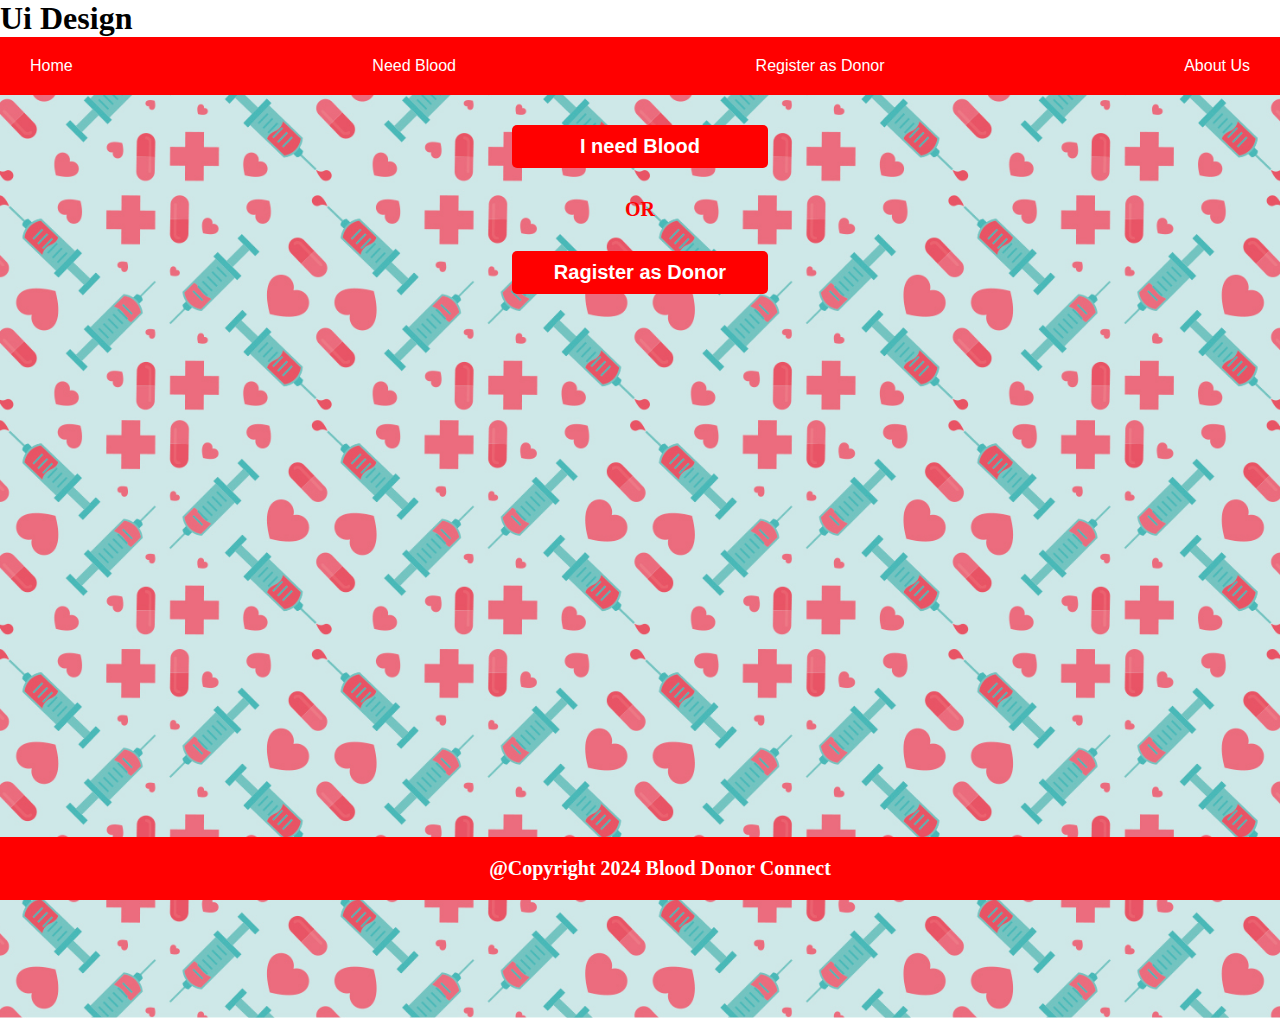
<file: index.html>
<!DOCTYPE html>
<html lang="en">
<head>
    <meta charset="UTF-8">
    <meta name="viewport" content="width=device-width, initial-scale=1.0">
    <link rel="stylesheet" href="medicine.css">
    <title>Blood web</title>
</head>
<body>
  <div id="head">
    <h1>Ui Design</h1> 
  <div class="main">
  <div id = "container">
  <div id = header>
  <a href = "">Home</a>
  <a href = "">Need Blood</a>
  <a href = "">Register as Donor</a>
  <a href = "">About Us</a> 
</div>
</div>
<form onlogin="data()" action="medicine2.html">

    <button id ="red-btn">I need Blood</button>
  </form>
    <p>OR</p>
    <form onlogin="data()" action="medicine3.html">
    <button id = "green-btn">Ragister as Donor</button>
  </form>
  </div>
  <div id = "footer">
    
    <h1>@Copyright 2024 Blood Donor Connect</h1>
  </div>
  </div>
</body>
</html>
</file>
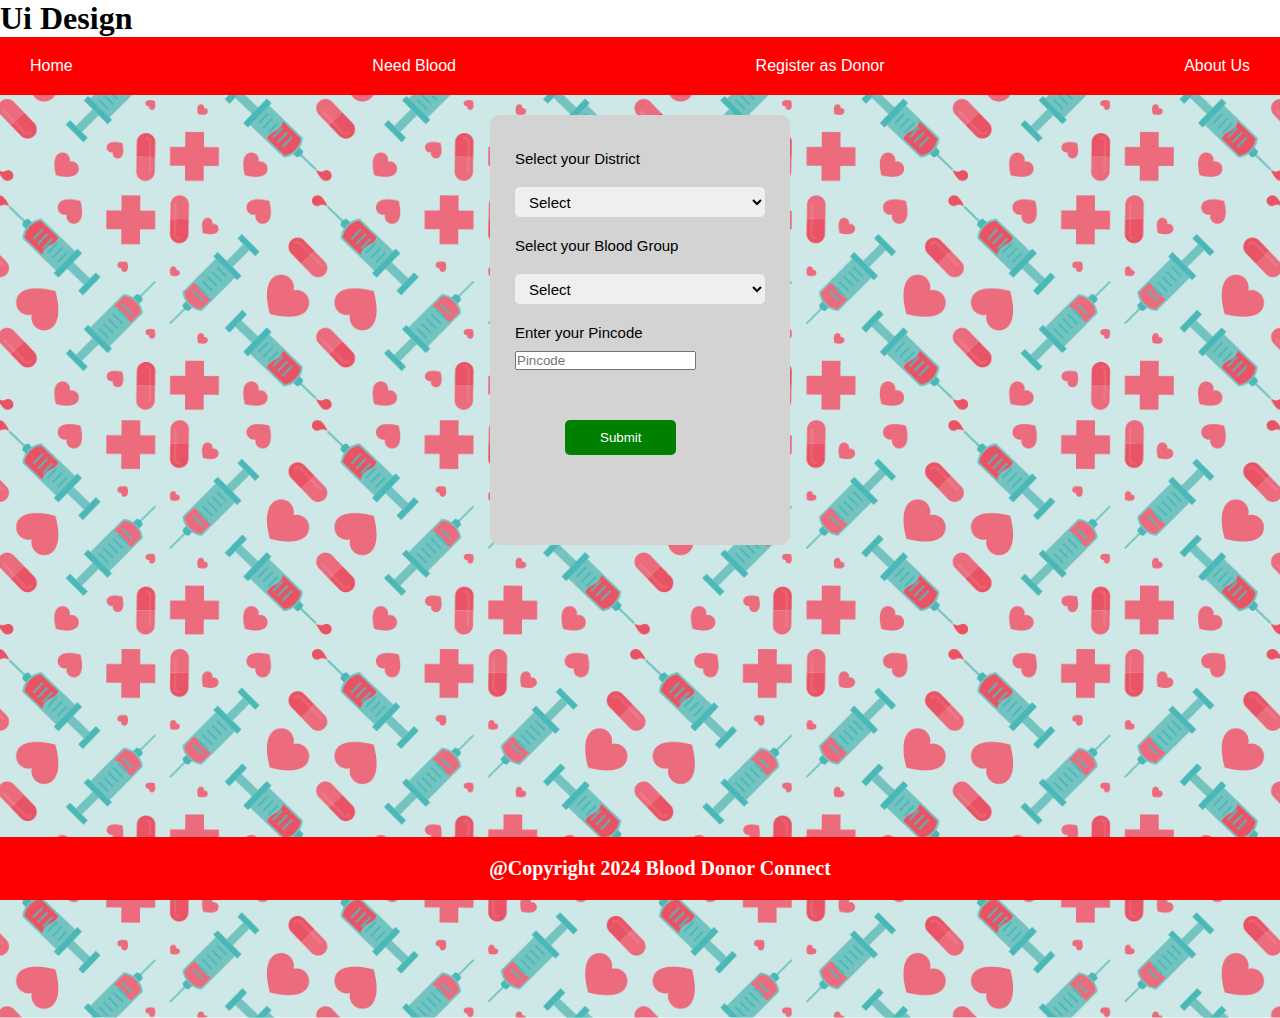
<file: medicine2.html>
<!DOCTYPE html>
<html lang="en">
<head>
    <meta charset="UTF-8">
    <meta name="viewport" content="width=device-width, initial-scale=1.0">
    <link rel="stylesheet" href="medicine2.css">
    <title>Blood web-two</title>
</head>
<body>
    <div id="head">
        <h1>Ui Design</h1> 
      <div class="main">
      <div id = "container">
      <div id = header>
      <a href = "">Home</a>
      <a href = "">Need Blood</a>
      <a href = "">Register as Donor</a>
      <a href = "">About Us</a> 
    </div>
    </div>
    <div class="form">
        <p>Select your District</p>
        <select>
            <option value="">Select</option>
            <option value="Muzaffarnagar">Muzaffarnagar</option>
            <option value="Agra">Agra</option>
            <option value="Lucknow">Lucknow</option>
            <option value="Varanasi">Varanasi</option> 
        </select>
        <p>Select your Blood Group</p>
        <select>
            <option value="">Select</option>
            <option value="A+">A+</option>
            <option value="B+">B+</option>
            <option value="O+">O+</option>
            <option value="AB+">AB+</option> 
        </select>
        <p class="pin">Enter your Pincode</p>
        <input type="text" placeholder="Pincode">
        <button class="btn">Submit</button> 
    </div>
    <div id = "footer">  
      <h1>@Copyright 2024 Blood Donor Connect</h1>
    </div>
    </div>
    
    

    </body>
</html>
</file>
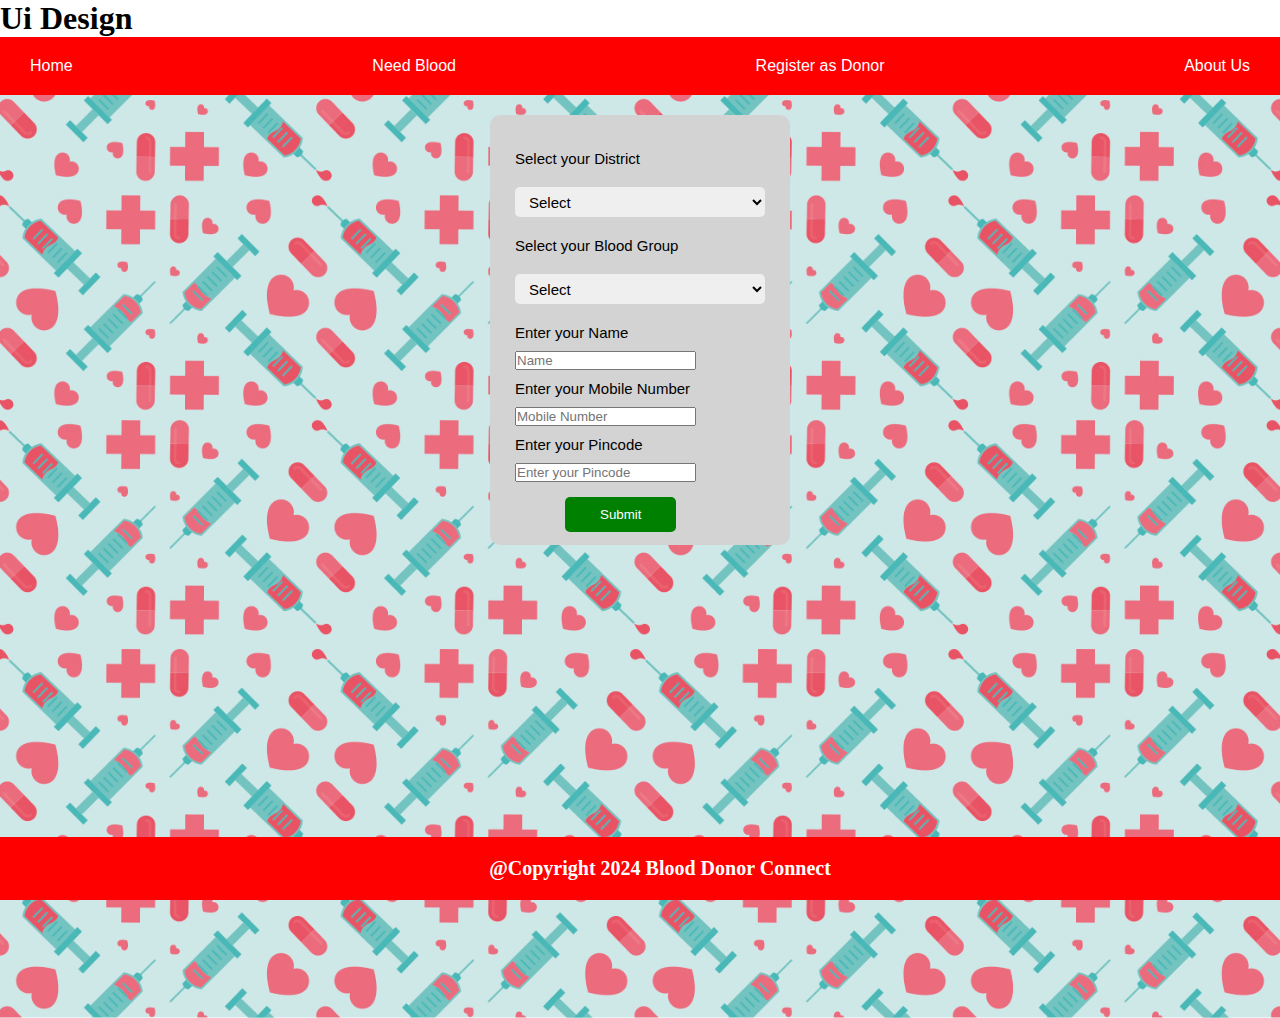
<file: medicine3.html>
<!DOCTYPE html>
<html lang="en">
<head>
    <meta charset="UTF-8">
    <meta name="viewport" content="width=device-width, initial-scale=1.0">
    <link rel="stylesheet" href="medicine3.css">
    <title>Blood web</title>
</head>
<body>
   <div id="head">
    <h1>Ui Design</h1> 
  <div class="main">
  <div id = "container">
  <div id = header>
  <a href = "">Home</a>
  <a href = "">Need Blood</a>
  <a href = "">Register as Donor</a>
  <a href = "">About Us</a> 
</div>
</div>
<div class="form">
    <p>Select your District</p>
    <select>
        <option value="">Select</option>    
        <option value="Muzaffarnagar">Muzaffarnagar</option>
        <option value="Agra">Agra</option>
        <option value="Lucknow">Lucknow</option>
        <option value="Varanasi">Varanasi</option> 
    </select>
    <p>Select your Blood Group</p>
    <select>
        <option value="">Select</option>
        <option value="A+">A+</option>
        <option value="B+">B+</option>
        <option value="O+">O+</option>  
        <option value="AB+">AB+</option> 
    </select>
    <p>Enter your Name</p>
    <input type="text" placeholder="Name">
    <p>Enter your Mobile Number</p>
    <input type="text" placeholder="Mobile Number">
    <p>Enter your Pincode</p>
    <input type="text" placeholder="Enter your Pincode">
    <button class = "btn">Submit</button>
  </div>
  </div>
  <div id = "footer">    
    <h1>@Copyright 2024 Blood Donor Connect</h1>    
  </div>
  </div> 
</body>
</html>
</file>
<file: medicine.css>
* {
    margin: 0px;
    padding: 0px;
    text-decoration: none;
}
#header {
    background: red;
    text-decoration: none;
    display: flex;
    justify-content: space-between;
    align-items: center;
    padding: 10px 20px;
    margin-top: auto;

}
#header a { 
    color: white;
    margin: 0px 10px;
    font-family: sans-serif;
}
#red-btn {
    background: red;
    display: flex;
    align-items: center;
    color: white;
    padding: 10px 15px;
    border-radius: 5px;
    border: none;
    cursor: pointer;
    width: 20%;
    margin-left: 40%;
    justify-content: center;
    margin-top: 30px;
    font-weight: bold;
    font-size: 20px;
    transition: 0.4s ease;
   
}
#green-btn {
    background: red;
    display: flex;
    align-items: center;
    color: white;
    padding: 10px 15px;
    border-radius: 5px;
    border: none;
    cursor: pointer;
    width: 20%;
    margin-left: 40%;
    justify-content: center;
    margin-top: 30px;
    font-weight: bold;
    font-size: 20px;
    transition: 0.4s ease;
}
#footer {
    background: red;
    color: white;
    text-align: center;
    padding: 10px 0px;
    position: fixed;
    bottom: 0px;
    width: 100%;
    font-size: 10px;
}

#header, #footer {
    padding: 20px;

}

p {
    margin: 10px 0px;
    text-align: center;
    font-size: 20px;
    color: red;
    font-weight: bold;
    margin-top: 30px;
    margin-bottom: 30px;
}
#red-btn:hover {
    background: white;
    color: red;
}
#green-btn:hover {
    background: white;
    color: red;
}

.main {
    width: 100%;
    background: url(pattern.jpg);
    min-height: calc(100vh - 80px);
    background-position: center;
    background-size: cover;
    height: 109vh;
   
}
#header a:hover {
    color: black;
}
</file>
<file: medicine2.css>
*{
    padding: 0px;
    margin: 0px;
    text-decoration: none;
}
#header{
    background: red;
    text-decoration: none;
    display: flex;
    justify-content: space-between;
    align-items: center;
    padding: 10px 20px;
    margin-top: auto;
    padding: 20px;
}
#header a{
    color: white;
    margin: 0px 10px;
    font-family: sans-serif;
}
.btn{
    background: green;
    display: flex;
    align-items: center;
    color: white;
    padding: 10px 35px;
    border-radius: 5px;
    border: none;
    cursor: pointer;
    margin: 50px 50px;
}
.btn:hover{
    background: white;
    color: red;
}
.main{
    width: 100%;
    background: url(pattern.jpg);
    background-position: center;
    background-size: cover;
    height: 109vh;
   
}
#header a:hover{
    color: black;
}
p{
    color: black;
}

#footer{
    background: red;
    color: white;
    text-align: center;
    padding: 10px 10px;
    position: fixed;
    bottom: 0px;
    width: 100%;
    font-size: 10px;
    padding: 20px;
}
.form{
    width: 250px;
    height: 380px;
    background: lightgray;
    margin-left: 40%;
    top: 100px;
    left: 450px;
    border-radius: 10px;
    padding: 25px;
    min-width: 250px;
    min-height: 380px;
    margin: 20px auto;
    
}
p{
    margin: 10px 0px;
    font-size: 15px;
    font-family: sans-serif;
}
select{
    width: 100%;
    height: 30px;
    border-radius: 5px;
    border: none;
    padding: 0px 10px;
}
p,select{
    margin: 10px 0px;
    font-size: 15px;
    font-family: sans-serif;
}
.pin{
    margin: 10px 0px;
    font-size: 15px;
    font-family: sans-serif;
}
</file>
<file: medicine3.css>
*{
    padding: 0px;
    margin: 0px;
    text-decoration: none;
}
#header{
    background: red;
    text-decoration: none;
    display: flex;
    justify-content: space-between;
    align-items: center;
    padding: 10px 20px;
    margin-top: auto;
    padding: 20px;
}
#header a{
    color: white;
    margin: 0px 10px;
    font-family: sans-serif;
}
.btn{
    background: green;
    display: flex;
    align-items: center;
    color: white;
    padding: 10px 35px;
    border-radius: 5px;
    border: none;
    cursor: pointer;
    margin: 15px 50px;
}
.btn:hover{
    background: white;
    color: red;
}
.main{
    width: 100%;
    background: url(pattern.jpg);
    background-position: center;
    background-size: cover;
    height: 109vh;
   
}
#header a:hover{
    color: black;
}
p{
    color: black;
}

#footer{
    background: red;
    color: white;
    text-align: center;
    padding: 10px 10px;
    position: fixed;
    bottom: 0px;
    width: 100%;
    font-size: 10px;
    padding: 20px;
}
.form{
    width: 250px;
    height: 380px;
    background: lightgray;
    margin-left: 40%;
    top: 100px;
    left: 450px;
    border-radius: 10px;
    padding: 25px;
    min-width: 250px;
    min-height: 380px;
    margin: 20px auto;
    
}
p{
    margin: 10px 0px;
    font-size: 15px;
    font-family: sans-serif;
}
select{
    width: 100%;
    height: 30px;
    border-radius: 5px;
    border: none;
    padding: 0px 10px;
}
p,select{
    margin: 10px 0px;
    font-size: 15px;
    font-family: sans-serif;
}
</file>
